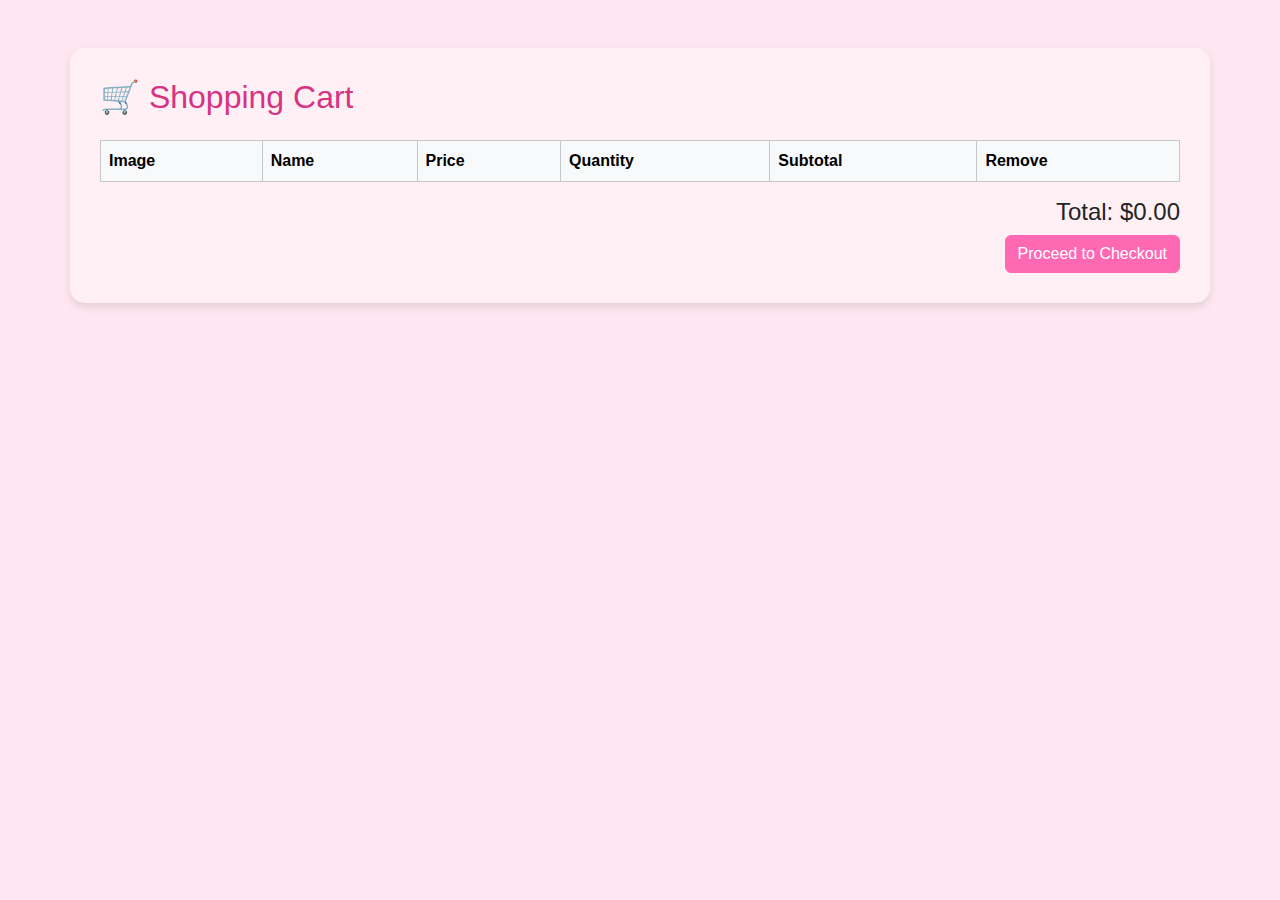
<file: cart.html>
<!DOCTYPE html>
<html lang="en">
<head>
  <meta charset="UTF-8">
  <title>Your Cart</title>
  <link href="https://cdn.jsdelivr.net/npm/bootstrap@5.3.6/dist/css/bootstrap.min.css" rel="stylesheet">
  <style>
    body {
      background-color: #ffe6f0;
      font-family: 'Segoe UI', sans-serif;
    }

    h2 {
      color: #d63384;
    }

    .table th, .table td {
      vertical-align: middle;
    }

    .btn-success {
      background-color: #ff69b4;
      border-color: #ff69b4;
    }

    .btn-success:hover {
      background-color: #ff1493;
      border-color: #ff1493;
    }

    .btn-danger {
      background-color: #ff4d6d;
      border-color: #ff4d6d;
    }

    .btn-danger:hover {
      background-color: #e60040;
      border-color: #e60040;
    }

    input.quantity-input {
      max-width: 80px;
      border: 1px solid #d63384;
    }

    .container {
      background-color: #fff0f5;
      border-radius: 15px;
      padding: 30px;
      box-shadow: 0 4px 8px rgba(0,0,0,0.1);
    }
  </style>
</head>
<body>
<div class="container my-5">
  <h2 class="mb-4">🛒 Shopping Cart</h2>
  <table class="table table-bordered" id="cart-table">
    <thead class="table-light">
      <tr>
        <th>Image</th>
        <th>Name</th>
        <th>Price</th>
        <th>Quantity</th>
        <th>Subtotal</th>
        <th>Remove</th>
      </tr>
    </thead>
    <tbody></tbody>
  </table>
  <div class="text-end">
    <h4>Total: $<span id="total-price">0.00</span></h4>
    <a href="checkout.html" class="btn btn-success">Proceed to Checkout</a>
  </div>
</div>

<script>
function renderCart() {
  const cart = JSON.parse(localStorage.getItem("cart")) || [];
  const tbody = document.querySelector("#cart-table tbody");
  const totalEl = document.getElementById("total-price");
  tbody.innerHTML = "";
  let total = 0;

  cart.forEach((item, index) => {
    const subtotal = item.price * item.quantity;
    total += subtotal;

    const row = document.createElement("tr");
    row.innerHTML = `
      <td><img src="${item.image}" width="50"></td>
      <td>${item.name}</td>
      <td>$${item.price.toFixed(2)}</td>
      <td><input type="number" min="1" value="${item.quantity}" class="form-control quantity-input" data-index="${index}"></td>
      <td>$${subtotal.toFixed(2)}</td>
      <td><button class="btn btn-danger btn-sm remove-btn" data-index="${index}">X</button></td>
    `;
    tbody.appendChild(row);
  });

  totalEl.textContent = total.toFixed(2);

  document.querySelectorAll(".remove-btn").forEach(button => {
    button.addEventListener("click", () => {
      const index = button.dataset.index;
      cart.splice(index, 1);
      localStorage.setItem("cart", JSON.stringify(cart));
      renderCart();
    });
  });

  document.querySelectorAll(".quantity-input").forEach(input => {
    input.addEventListener("input", () => {
      const index = input.dataset.index;
      cart[index].quantity = parseInt(input.value);
      localStorage.setItem("cart", JSON.stringify(cart));
      renderCart();
    });
  });
}

document.addEventListener("DOMContentLoaded", renderCart);
</script>
</body>
</html>
</file>
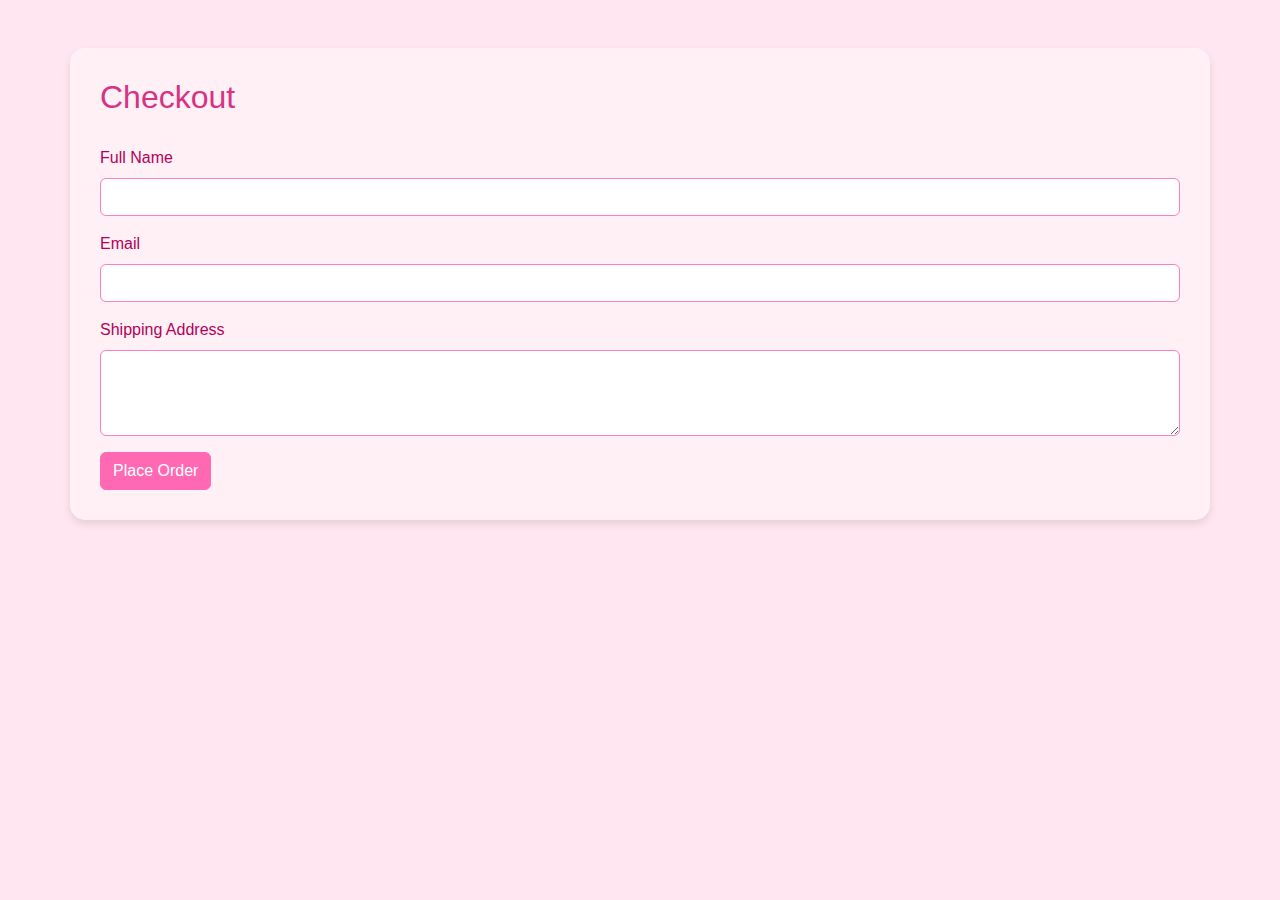
<file: checkout.html>
<!DOCTYPE html>
<html lang="en">
<head>
  <meta charset="UTF-8">
  <title>Checkout</title>
  <link href="https://cdn.jsdelivr.net/npm/bootstrap@5.3.6/dist/css/bootstrap.min.css" rel="stylesheet">
  <style>
    body {
      background-color: #ffe6f0;
      font-family: 'Segoe UI', sans-serif;
    }

    .container {
      background-color: #fff0f5;
      border-radius: 15px;
      padding: 30px;
      box-shadow: 0 4px 8px rgba(0,0,0,0.1);
    }

    h2 {
      color: #d63384;
      margin-bottom: 30px;
    }

    .form-label {
      color: #b30059;
    }

    .form-control {
      border: 1px solid #ff80bf;
    }

    .btn-primary {
      background-color: #ff69b4;
      border-color: #ff69b4;
    }

    .btn-primary:hover {
      background-color: #ff1493;
      border-color: #ff1493;
    }
  </style>
</head>
<body>
<div class="container my-5">
  <h2>Checkout</h2>
  <form id="checkout-form">
    <div class="mb-3">
      <label for="name" class="form-label">Full Name</label>
      <input type="text" class="form-control" id="name" required>
    </div>
    <div class="mb-3">
      <label for="email" class="form-label">Email</label>
      <input type="email" class="form-control" id="email">
    </div>
    <div class="mb-3">
      <label for="address" class="form-label">Shipping Address</label>
      <textarea class="form-control" id="address" rows="3" required></textarea>
    </div>
    <button type="submit" class="btn btn-primary">Place Order</button>
  </form>
</div>

<script>
document.getElementById("checkout-form").addEventListener("submit", function(e) {
  e.preventDefault();
  const name = document.getElementById("name").value;
  const email = document.getElementById("email").value;
  const address = document.getElementById("address").value;
  const cart = JSON.parse(localStorage.getItem("cart")) || [];

  if (cart.length === 0) {
    alert("Cart is empty!");
    return;
  }

  console.log("Order Placed:", {
    name,
    email,
    address,
    items: cart
  });

  localStorage.removeItem("cart");
  alert("Thank you! Your order has been placed.");
  window.location.href = "index.html";
});
</script>
</body>
</html>
</file>
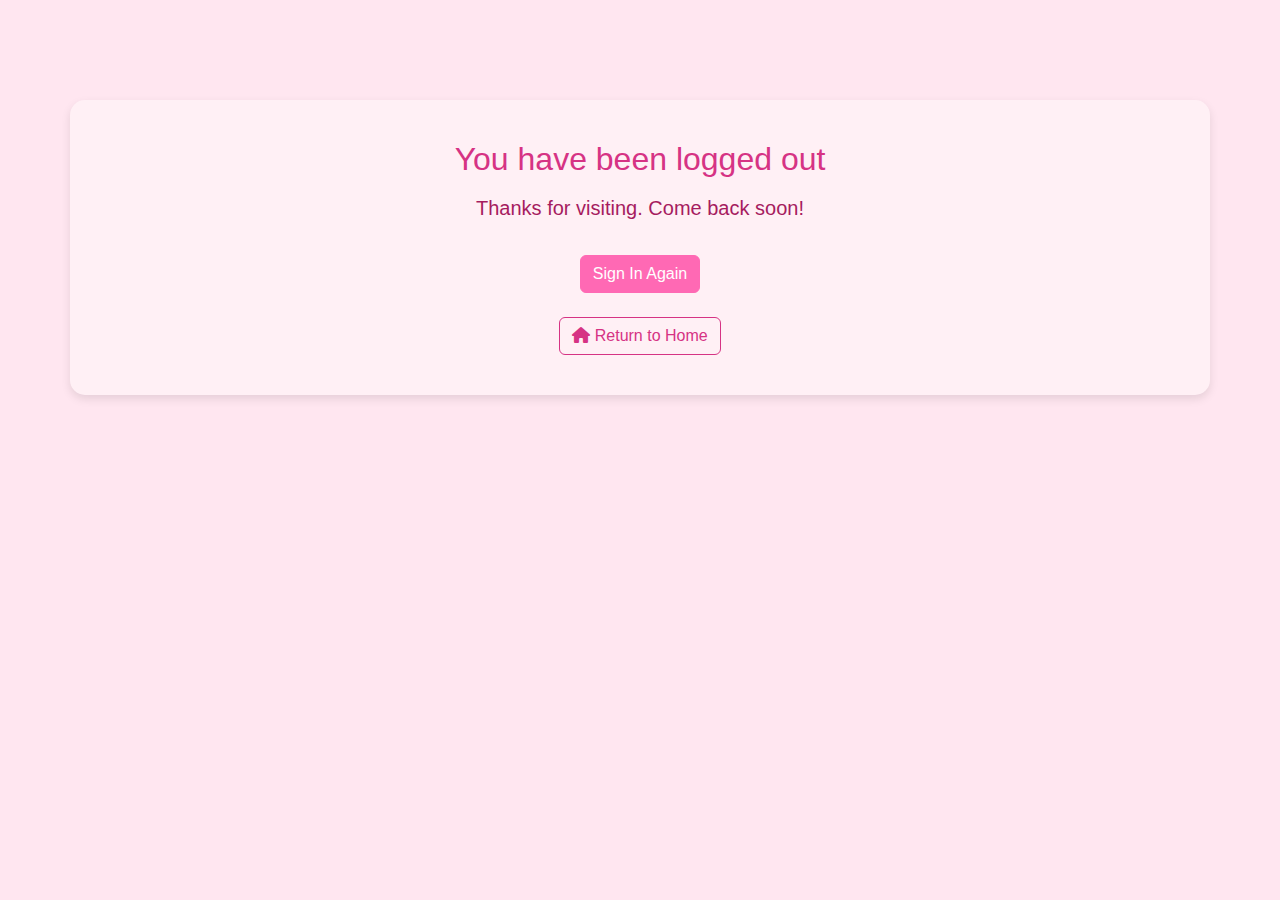
<file: logout.html>
<!DOCTYPE html>
<html lang="en">
<head>
  <meta charset="UTF-8">
  <title>Log Out</title>
  <link href="https://cdn.jsdelivr.net/npm/bootstrap@5.3.6/dist/css/bootstrap.min.css" rel="stylesheet">
  <link href="https://cdnjs.cloudflare.com/ajax/libs/font-awesome/6.5.0/css/all.min.css" rel="stylesheet">
  <style>
    body {
      background-color: #ffe6f0;
      font-family: 'Segoe UI', sans-serif;
    }

    .container {
      background-color: #fff0f5;
      border-radius: 15px;
      padding: 40px;
      margin-top: 100px;
      box-shadow: 0 4px 10px rgba(0,0,0,0.1);
    }

    h2 {
      color: #d63384;
      margin-bottom: 15px;
    }

    .lead {
      color: #a61c5f;
    }

    .btn-primary {
      background-color: #ff69b4;
      border-color: #ff69b4;
    }

    .btn-primary:hover {
      background-color: #ff1493;
      border-color: #ff1493;
    }

    .btn-outline-primary {
      color: #d63384;
      border-color: #d63384;
    }

    .btn-outline-primary:hover {
      background-color: #d63384;
      color: white;
    }
  </style>
</head>
<body>
  <div class="container text-center">
    <h2>You have been logged out</h2>
    <p class="lead">Thanks for visiting. Come back soon!</p>
    <a href="signin.html" class="btn btn-primary mt-3">Sign In Again</a>
    <div class="text-center mt-4">
      <a href="index.html" class="btn btn-outline-primary">
        <i class="fa fa-home"></i> Return to Home
      </a>
    </div>
  </div>
</body>
</html>
</file>
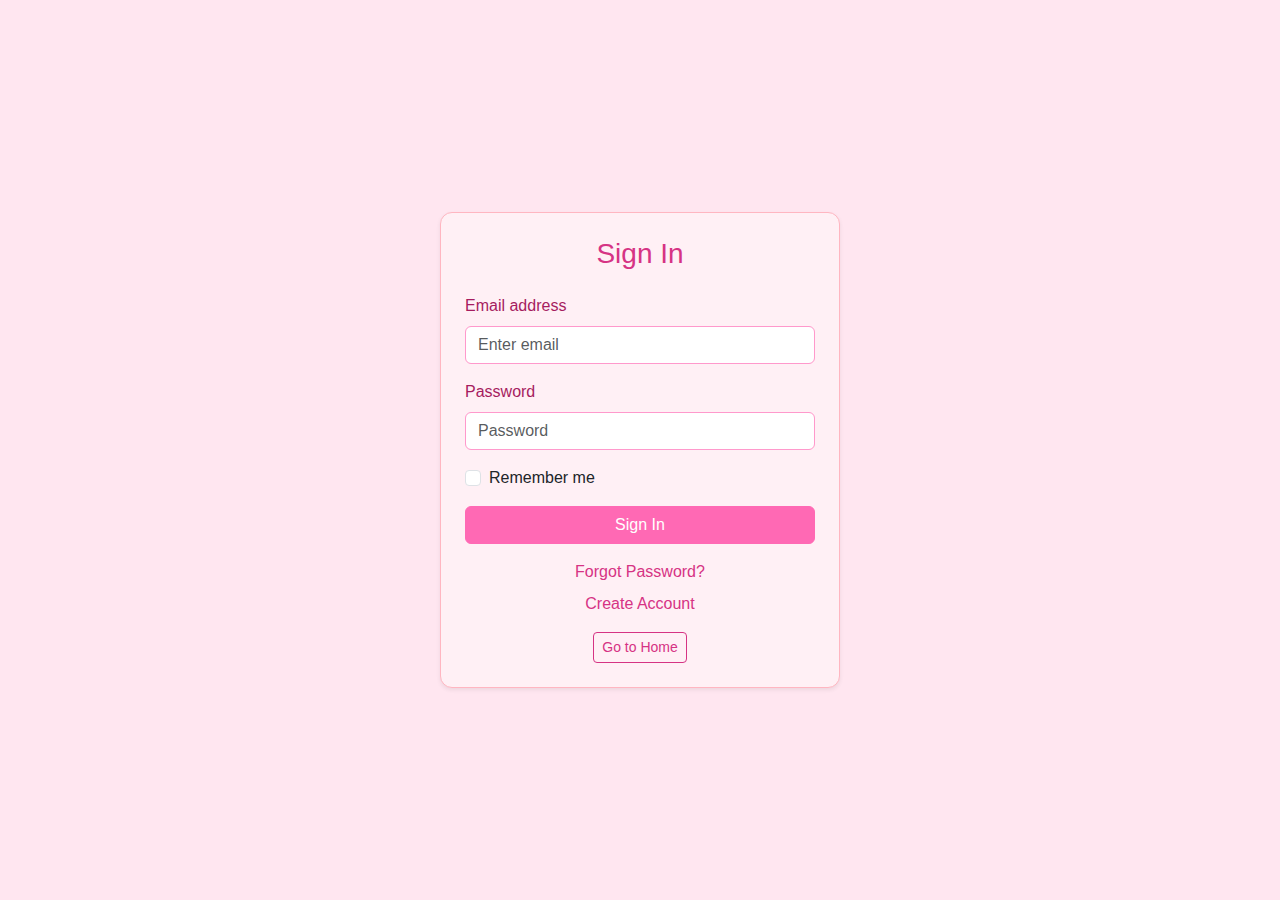
<file: signin.html>
<!DOCTYPE html>
<html lang="en">
<head>
  <meta charset="UTF-8">
  <title>Sign In | MyStore</title>
  <meta name="viewport" content="width=device-width, initial-scale=1.0">
  <link href="https://cdn.jsdelivr.net/npm/bootstrap@5.3.6/dist/css/bootstrap.min.css" rel="stylesheet">
  <link href="https://cdnjs.cloudflare.com/ajax/libs/font-awesome/6.5.0/css/all.min.css" rel="stylesheet">
  <style>
    body {
      background-color: #ffe6f0;
      font-family: 'Segoe UI', sans-serif;
    }

    .card {
      background-color: #fff0f5;
      border-radius: 12px;
      border: 1px solid #ffb6c1;
    }

    h3 {
      color: #d63384;
    }

    .form-label {
      color: #a61c5f;
    }

    .form-control {
      border: 1px solid #ff99cc;
    }

    .btn-primary {
      background-color: #ff69b4;
      border-color: #ff69b4;
    }

    .btn-primary:hover {
      background-color: #ff1493;
      border-color: #ff1493;
    }

    .btn-outline-secondary {
      border-color: #d63384;
      color: #d63384;
    }

    .btn-outline-secondary:hover {
      background-color: #d63384;
      color: white;
    }

    a {
      color: #d63384;
      text-decoration: none;
    }

    a:hover {
      text-decoration: underline;
      color: #b30059;
    }
  </style>
</head>
<body>

  <div class="container d-flex justify-content-center align-items-center min-vh-100">
    <div class="card p-4 shadow-sm" style="width: 100%; max-width: 400px;">
      <h3 class="text-center mb-4">Sign In</h3>
      
      <form>
        <div class="mb-3">
          <label for="email" class="form-label">Email address</label>
          <input type="email" class="form-control" id="email" placeholder="Enter email" required>
        </div>

        <div class="mb-3">
          <label for="password" class="form-label">Password</label>
          <input type="password" class="form-control" id="password" placeholder="Password" required>
        </div>

        <div class="mb-3 form-check">
          <input type="checkbox" class="form-check-input" id="rememberMe">
          <label class="form-check-label" for="rememberMe">Remember me</label>
        </div>

        <button type="submit" class="btn btn-primary w-100">Sign In</button>

        <div class="mt-3 text-center">
          <a href="#">Forgot Password?</a>
        </div>
        <div class="text-center mt-2">
          <a href="signup.html">Create Account</a>
        </div>
        <div class="text-center mt-3">
          <a href="index.html" class="btn btn-outline-secondary btn-sm">Go to Home</a>
        </div>
      </form>
    </div>
  </div>

  <script src="https://cdn.jsdelivr.net/npm/bootstrap@5.3.6/dist/js/bootstrap.bundle.min.js"></script>
</body>
</html>
</file>
